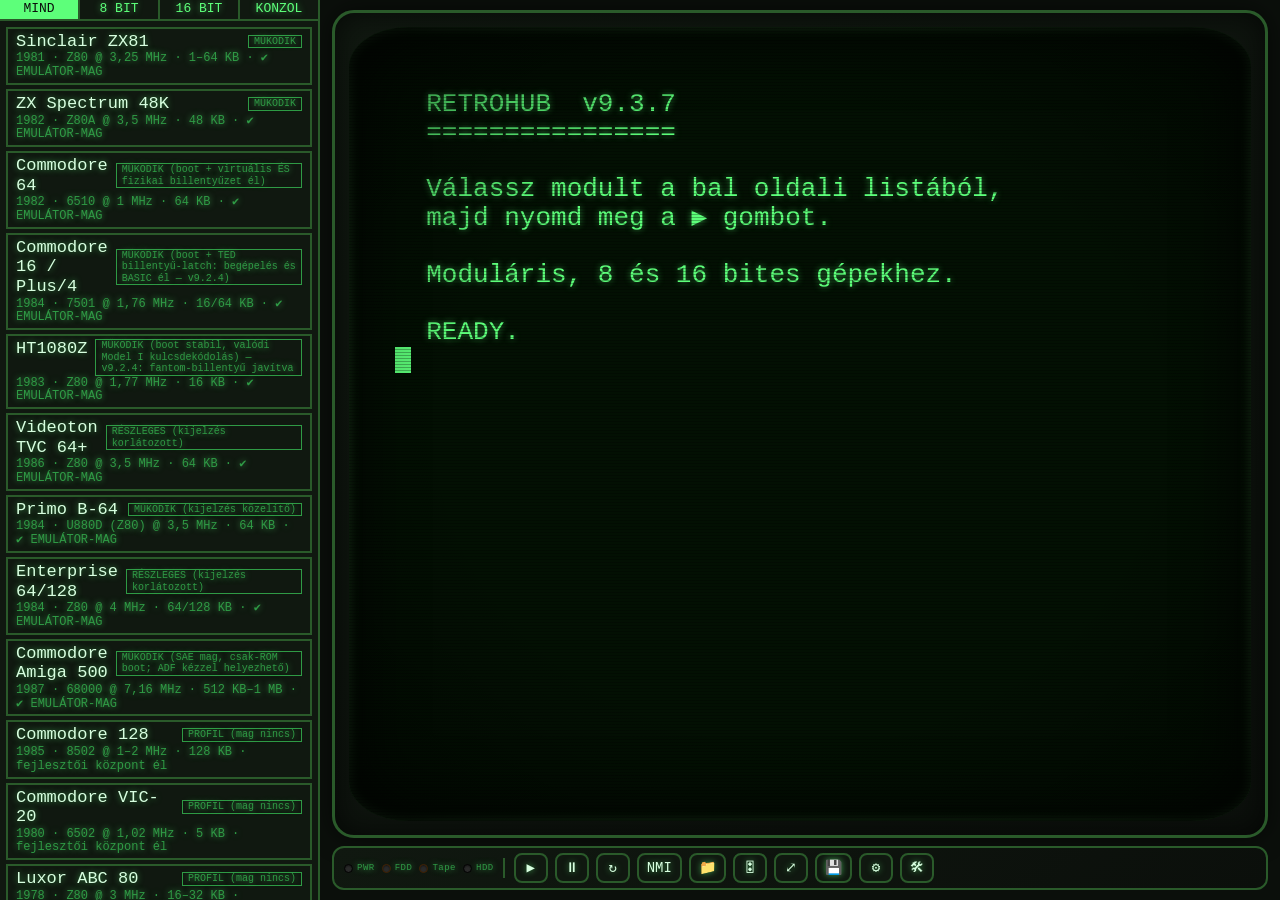
<file: index.html>
<!doctype html>
<html lang="hu">
<head>
<meta charset="utf-8">
<meta name="viewport" content="width=device-width,initial-scale=1">
<meta http-equiv="refresh" content="0; url=RETROHUB.html">
<title>RETROHUB v9.3.4</title>
</head>
<body>
<script>location.replace('RETROHUB.html');</script>
<p><a href="RETROHUB.html">RETROHUB indítása…</a></p>
</body>
</html>
</file>
